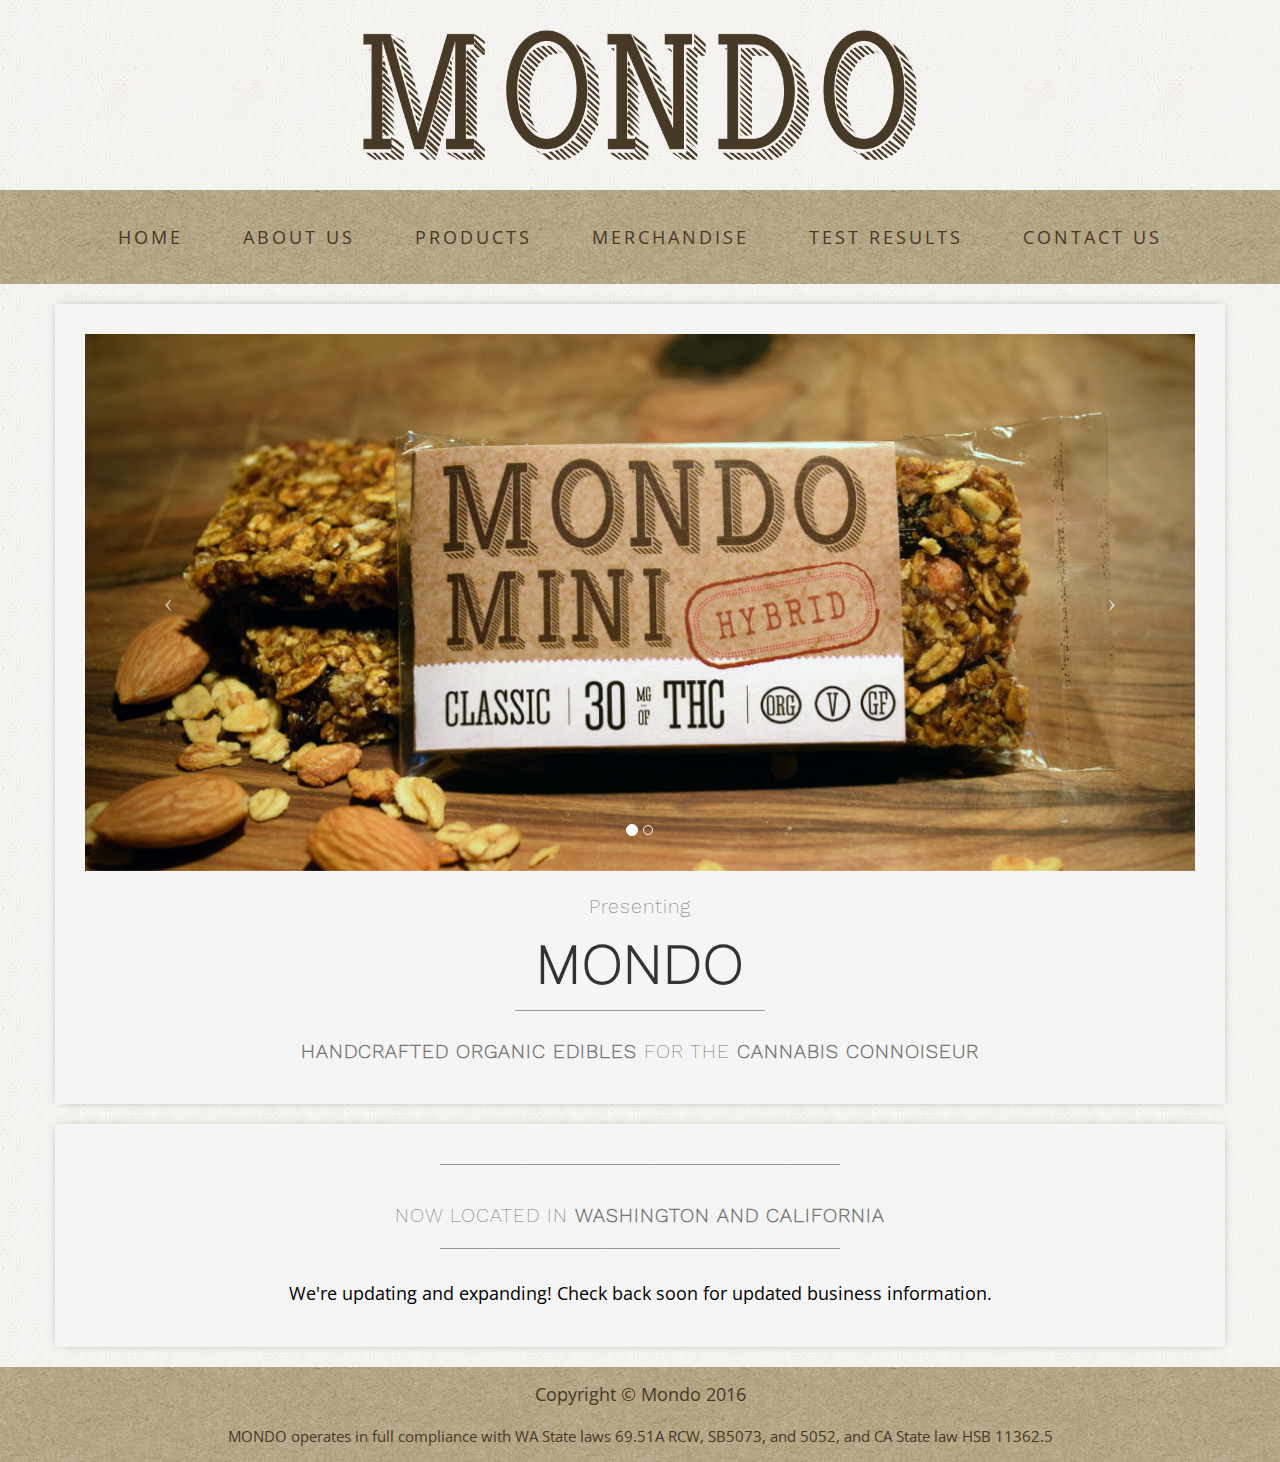
<file: index.html>
<!DOCTYPE html>
<html lang="en">

<head>

    <meta charset="utf-8">
    <meta http-equiv="X-UA-Compatible" content="IE=edge">
    <meta name="viewport" content="width=device-width, initial-scale=1">
    <meta name="description" content="">
    <meta name="author" content="">

    <title>MONDO - Home</title>

    <!-- Bootstrap Core CSS -->
    <link href="css/bootstrap.min.css" rel="stylesheet">

    <!-- Custom CSS -->
    <link href="css/business-casual.css" rel="stylesheet">

    <!-- Fonts -->
    <link href="http://fonts.googleapis.com/css?family=Open+Sans:300italic,400italic,600italic,700italic,800italic,400,300,600,700,800" rel="stylesheet" type="text/css">

    <link rel="icon" href="img/favicon.png">

    <!-- HTML5 Shim and Respond.js IE8 support of HTML5 elements and media queries -->
    <!-- WARNING: Respond.js doesn't work if you view the page via file:// -->
    <!--[if lt IE 9]>
        <script src="https://oss.maxcdn.com/libs/html5shiv/3.7.0/html5shiv.js"></script>
        <script src="https://oss.maxcdn.com/libs/respond.js/1.4.2/respond.min.js"></script>
    <![endif]-->

</head>

<body>

    <a href="/" class="brand"><img src="img/mondo-logo.png" /></a>

    <!-- Navigation -->
    <nav class="navbar navbar-default" role="navigation">
        <div class="container">
            <!-- Brand and toggle get grouped for better mobile display -->
            <div class="navbar-header">
                <button type="button" class="navbar-toggle" data-toggle="collapse" data-target="#bs-example-navbar-collapse-1">
                    <span class="sr-only">Toggle navigation</span>
                    <span class="icon-bar"></span>
                    <span class="icon-bar"></span>
                    <span class="icon-bar"></span>
                </button>
                <!-- navbar-brand is hidden on larger screens, but visible when the menu is collapsed -->
                <a class="navbar-brand" href="/"><img src="img/mondo-logo.png" /></a>
            </div>
            <!-- Collect the nav links, forms, and other content for toggling -->
            <div class="collapse navbar-collapse" id="bs-example-navbar-collapse-1">
                <ul class="nav navbar-nav">
                    <li>
                        <a href="/">Home</a>
                    </li>
                    <li>
                        <a href="about.html">About Us</a>
                    </li>
                    <li>
                        <a href="products.html">Products</a>
                    </li>
                    <li>
                        <a href="merchandise.html">Merchandise</a>
                    </li>
                    <li>
                        <a href="testing.html">Test Results</a>
                    </li>
                    <li>
                        <a href="contact.html">Contact Us</a>
                    </li>
                </ul>
            </div>
            <!-- /.navbar-collapse -->
        </div>
        <!-- /.container -->
    </nav>

    <div class="container">

        <div class="row">
            <div class="box">
                <div class="col-lg-12 text-center">
                    <div id="carousel-example-generic" class="carousel slide">
                        <!-- Indicators -->
                        <ol class="carousel-indicators hidden-xs">
                            <li data-target="#carousel-example-generic" data-slide-to="0" class="active"></li>
                            <li data-target="#carousel-example-generic" data-slide-to="1"></li>
                        </ol>

                        <!-- Wrapper for slides -->
                        <div class="carousel-inner">
                            <div class="item active">
                                <img class="img-responsive img-full" src="img/home-minibar.png" alt="">
                            </div>
                            <div class="item">
                                <img class="img-responsive img-full" src="img/home-mondobar.png" alt="">
                            </div>
                        </div>

                        <!-- Controls -->
                        <a class="left carousel-control" href="#carousel-example-generic" data-slide="prev">
                            <span class="icon-prev"></span>
                        </a>
                        <a class="right carousel-control" href="#carousel-example-generic" data-slide="next">
                            <span class="icon-next"></span>
                        </a>
                    </div>
                    <h2 class="brand-before">
                        <small>Presenting</small>
                    </h2>
                    <h1 class="brand-name">MONDO</h1>
                    <hr class="tagline-divider">
                    <h2>
                        <small><strong>Handcrafted Organic Edibles</strong> for the
                            <strong>Cannabis Connoiseur</strong>
                        </small>
                    </h2>
                </div>
            </div>
        </div>

        <div class="row">
            <div class="box">
                <div class="col-lg-12 text-center">
                    <hr/>
                    <h2><small>Now Located in <strong>Washington and California</strong></small></h2>
                    <hr/>
                    <p>We're updating and expanding! Check back soon for updated business information.</p>
                </div>
            </div>
        </div>

    </div>
    <!-- /.container -->

    <footer>
        <div class="container">
            <div class="row">
                <div class="col-lg-12 text-center">
                    <p>Copyright &copy; Mondo 2016</p>
                    <p><small>MONDO operates in full compliance with WA State laws 69.51A RCW, SB5073, and 5052, and CA State law HSB 11362.5</small></p>
                </div>
            </div>
        </div>
    </footer>

    <!-- jQuery -->
    <script src="js/jquery.js"></script>

    <!-- Bootstrap Core JavaScript -->
    <script src="js/bootstrap.min.js"></script>

    <!-- Script to Activate the Carousel -->
    <script>
    $('.carousel').carousel({
        interval: 5000 //changes the speed
    })
    </script>

    <script>
        (function(i,s,o,g,r,a,m){i['GoogleAnalyticsObject']=r;i[r]=i[r]||function(){
                    (i[r].q=i[r].q||[]).push(arguments)},i[r].l=1*new Date();a=s.createElement(o),
                m=s.getElementsByTagName(o)[0];a.async=1;a.src=g;m.parentNode.insertBefore(a,m)
        })(window,document,'script','//www.google-analytics.com/analytics.js','ga');

        ga('create', 'UA-66571127-1', 'auto');
        ga('send', 'pageview');

    </script>

</body>

</html>
</file>
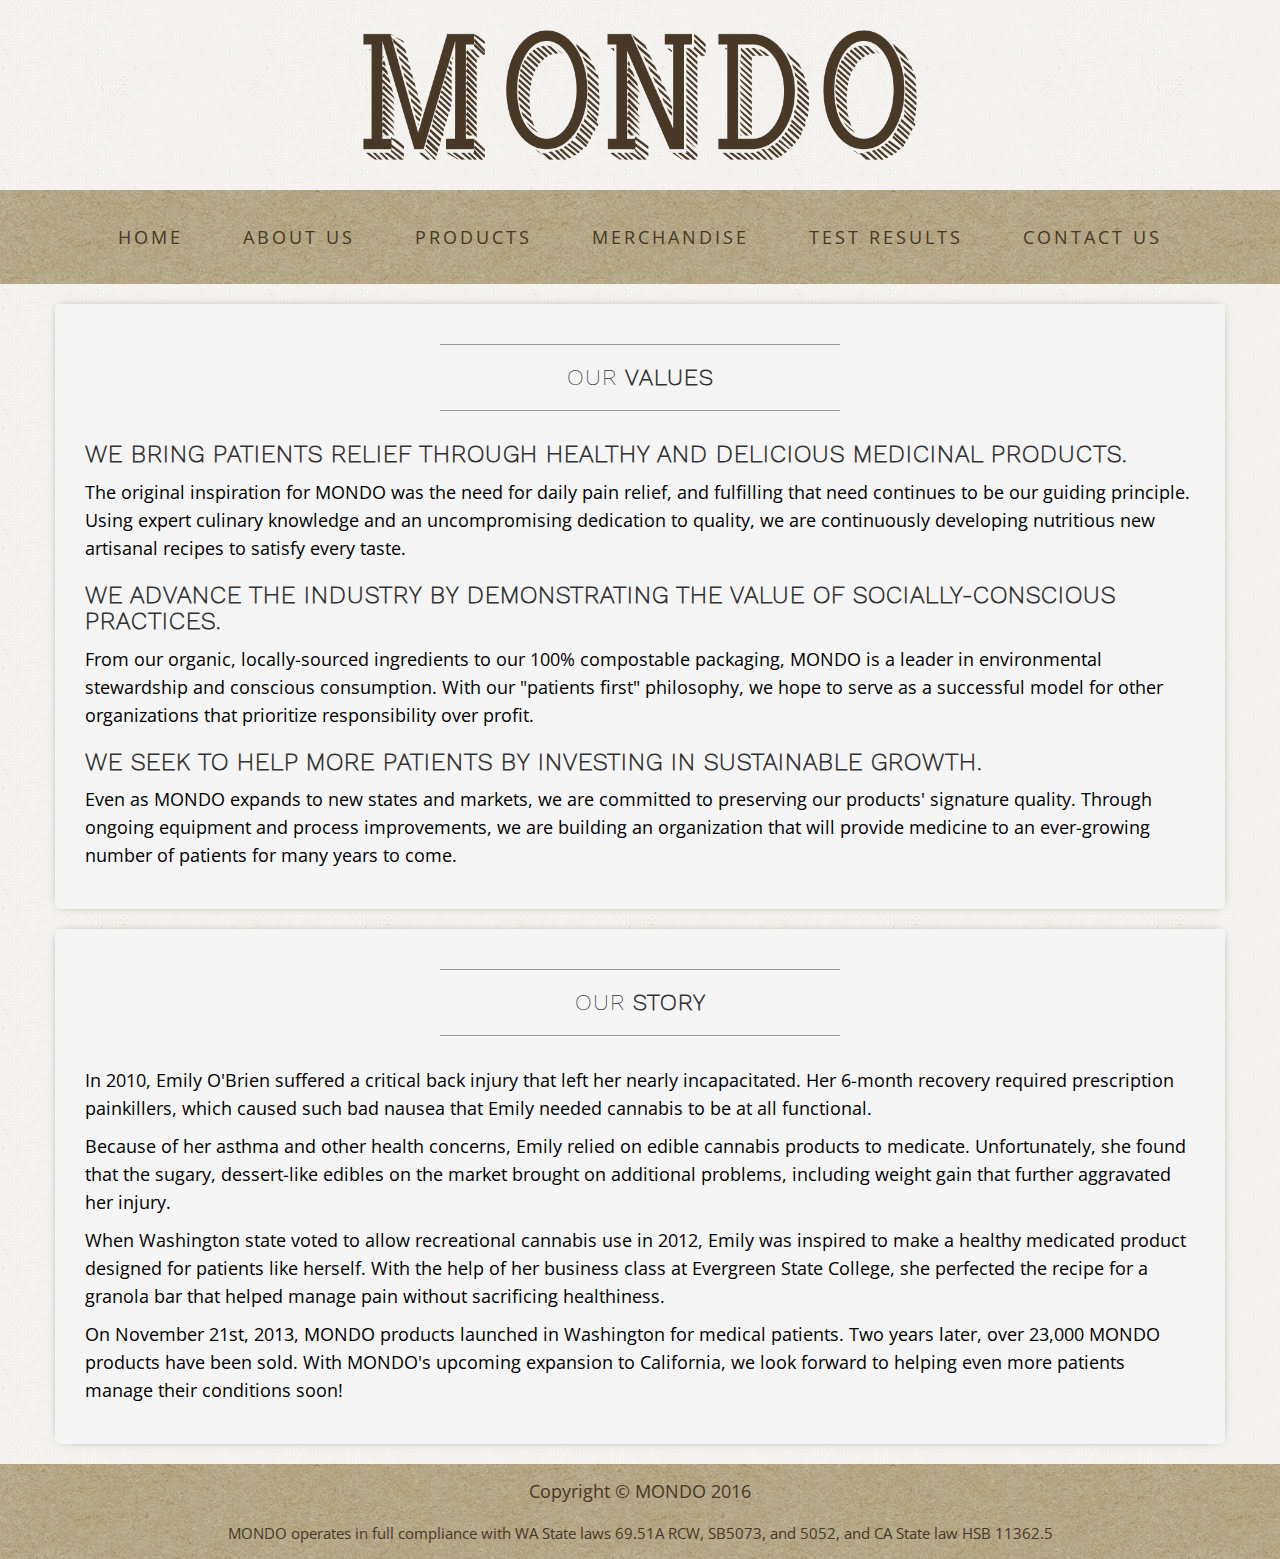
<file: about.html>
<!DOCTYPE html>
<html lang="en">

<head>

    <meta charset="utf-8">
    <meta http-equiv="X-UA-Compatible" content="IE=edge">
    <meta name="viewport" content="width=device-width, initial-scale=1">
    <meta name="description" content="">
    <meta name="author" content="">

    <title>MONDO - About Us</title>

    <!-- Bootstrap Core CSS -->
    <link href="css/bootstrap.min.css" rel="stylesheet">

    <!-- Custom CSS -->
    <link href="css/business-casual.css" rel="stylesheet">

    <!-- Fonts -->
    <link href="http://fonts.googleapis.com/css?family=Open+Sans:300italic,400italic,600italic,700italic,800italic,400,300,600,700,800" rel="stylesheet" type="text/css">

    <link rel="icon" href="img/favicon.png">

    <!-- HTML5 Shim and Respond.js IE8 support of HTML5 elements and media queries -->
    <!-- WARNING: Respond.js doesn't work if you view the page via file:// -->
    <!--[if lt IE 9]>
        <script src="https://oss.maxcdn.com/libs/html5shiv/3.7.0/html5shiv.js"></script>
        <script src="https://oss.maxcdn.com/libs/respond.js/1.4.2/respond.min.js"></script>
    <![endif]-->

</head>

<body>

    <a href="/" class="brand"><img src="img/mondo-logo.png" /></a>

    <!-- Navigation -->
    <nav class="navbar navbar-default" role="navigation">
        <div class="container">
            <!-- Brand and toggle get grouped for better mobile display -->
            <div class="navbar-header">
                <button type="button" class="navbar-toggle" data-toggle="collapse" data-target="#bs-example-navbar-collapse-1">
                    <span class="sr-only">Toggle navigation</span>
                    <span class="icon-bar"></span>
                    <span class="icon-bar"></span>
                    <span class="icon-bar"></span>
                </button>
                <!-- navbar-brand is hidden on larger screens, but visible when the menu is collapsed -->
                <a class="navbar-brand" href="/"><img src="img/mondo-logo.png" /></a>
            </div>
            <!-- Collect the nav links, forms, and other content for toggling -->
            <div class="collapse navbar-collapse" id="bs-example-navbar-collapse-1">
                <ul class="nav navbar-nav">
                    <li>
                        <a href="/">Home</a>
                    </li>
                    <li>
                        <a href="about.html">About Us</a>
                    </li>
                    <li>
                        <a href="products.html">Products</a>
                    </li>
                    <li>
                        <a href="merchandise.html">Merchandise</a>
                    </li>
                    <li>
                        <a href="testing.html">Test Results</a>
                    </li>
                    <li>
                        <a href="contact.html">Contact Us</a>
                    </li>
                </ul>
            </div>
            <!-- /.navbar-collapse -->
        </div>
        <!-- /.container -->
    </nav>

    <div class="container">

        <div class="row">
            <div class="box">
                <div class="col-lg-12">
                    <hr>
                    <h2 class="intro-text text-center">Our
                        <strong>Values</strong>
                    </h2>
                    <hr>
                    <h3>We bring patients relief through healthy and delicious medicinal products.</h3>
                    <p>The original inspiration for MONDO was the need for daily pain relief, and fulfilling that need continues to be our guiding principle. Using expert culinary knowledge and an uncompromising dedication to quality, we are continuously developing nutritious new artisanal recipes to satisfy every taste.</p>
                    <h3>We advance the industry by demonstrating the value of socially-conscious practices.</h3>
                    <p>From our organic, locally-sourced ingredients to our 100% compostable packaging, MONDO is a leader in environmental stewardship and conscious consumption. With our "patients first" philosophy, we hope to serve as a successful model for other organizations that prioritize responsibility over profit.</p>
                    <h3>We seek to help more patients by investing in sustainable growth.</h3>
                    <p>Even as MONDO expands to new states and markets, we are committed to preserving our products' signature quality. Through ongoing equipment and process improvements, we are building an organization that will provide medicine to an ever-growing number of patients for many years to come.</p>
                </div>
                <div class="clearfix"></div>
            </div>
        </div>

        <div class="row">
            <div class="box">
                <div class="col-lg-12">
                    <hr>
                    <h2 class="intro-text text-center">Our
                        <strong>Story</strong>
                    </h2>
                    <hr>
                    <p>In 2010, Emily O'Brien suffered a critical back injury that left her nearly incapacitated. Her 6-month recovery required prescription painkillers, which caused such bad nausea that Emily needed cannabis to be at all functional.</p>
                    <p>Because of her asthma and other health concerns, Emily relied on edible cannabis products to medicate. Unfortunately, she found that the sugary, dessert-like edibles on the market brought on additional problems, including weight gain that further aggravated her injury.</p>
                    <p>When Washington state voted to allow recreational cannabis use in 2012, Emily was inspired to make a healthy medicated product designed for patients like herself. With the help of her business class at Evergreen State College, she perfected the recipe for a granola bar that helped manage pain without sacrificing healthiness.</p>
                    <p>On November 21st, 2013, MONDO products launched in Washington for medical patients. Two years later, over 23,000 MONDO products have been sold. With MONDO's upcoming expansion to California, we look forward to helping even more patients manage their conditions soon!</p>
                </div>
                <div class="clearfix"></div>
            </div>
        </div>

    </div>
    <!-- /.container -->

    <footer>
        <div class="container">
            <div class="row">
                <div class="col-lg-12 text-center">
                    <p>Copyright &copy; MONDO 2016</p>
                    <p><small>MONDO operates in full compliance with WA State laws 69.51A RCW, SB5073, and 5052, and CA State law HSB 11362.5</small></p>
                </div>
            </div>
        </div>
    </footer>

    <!-- jQuery -->
    <script src="js/jquery.js"></script>

    <!-- Bootstrap Core JavaScript -->
    <script src="js/bootstrap.min.js"></script>

    <script>
        (function(i,s,o,g,r,a,m){i['GoogleAnalyticsObject']=r;i[r]=i[r]||function(){
                    (i[r].q=i[r].q||[]).push(arguments)},i[r].l=1*new Date();a=s.createElement(o),
                m=s.getElementsByTagName(o)[0];a.async=1;a.src=g;m.parentNode.insertBefore(a,m)
        })(window,document,'script','//www.google-analytics.com/analytics.js','ga');

        ga('create', 'UA-66571127-1', 'auto');
        ga('send', 'pageview');

    </script>

</body>

</html>
</file>
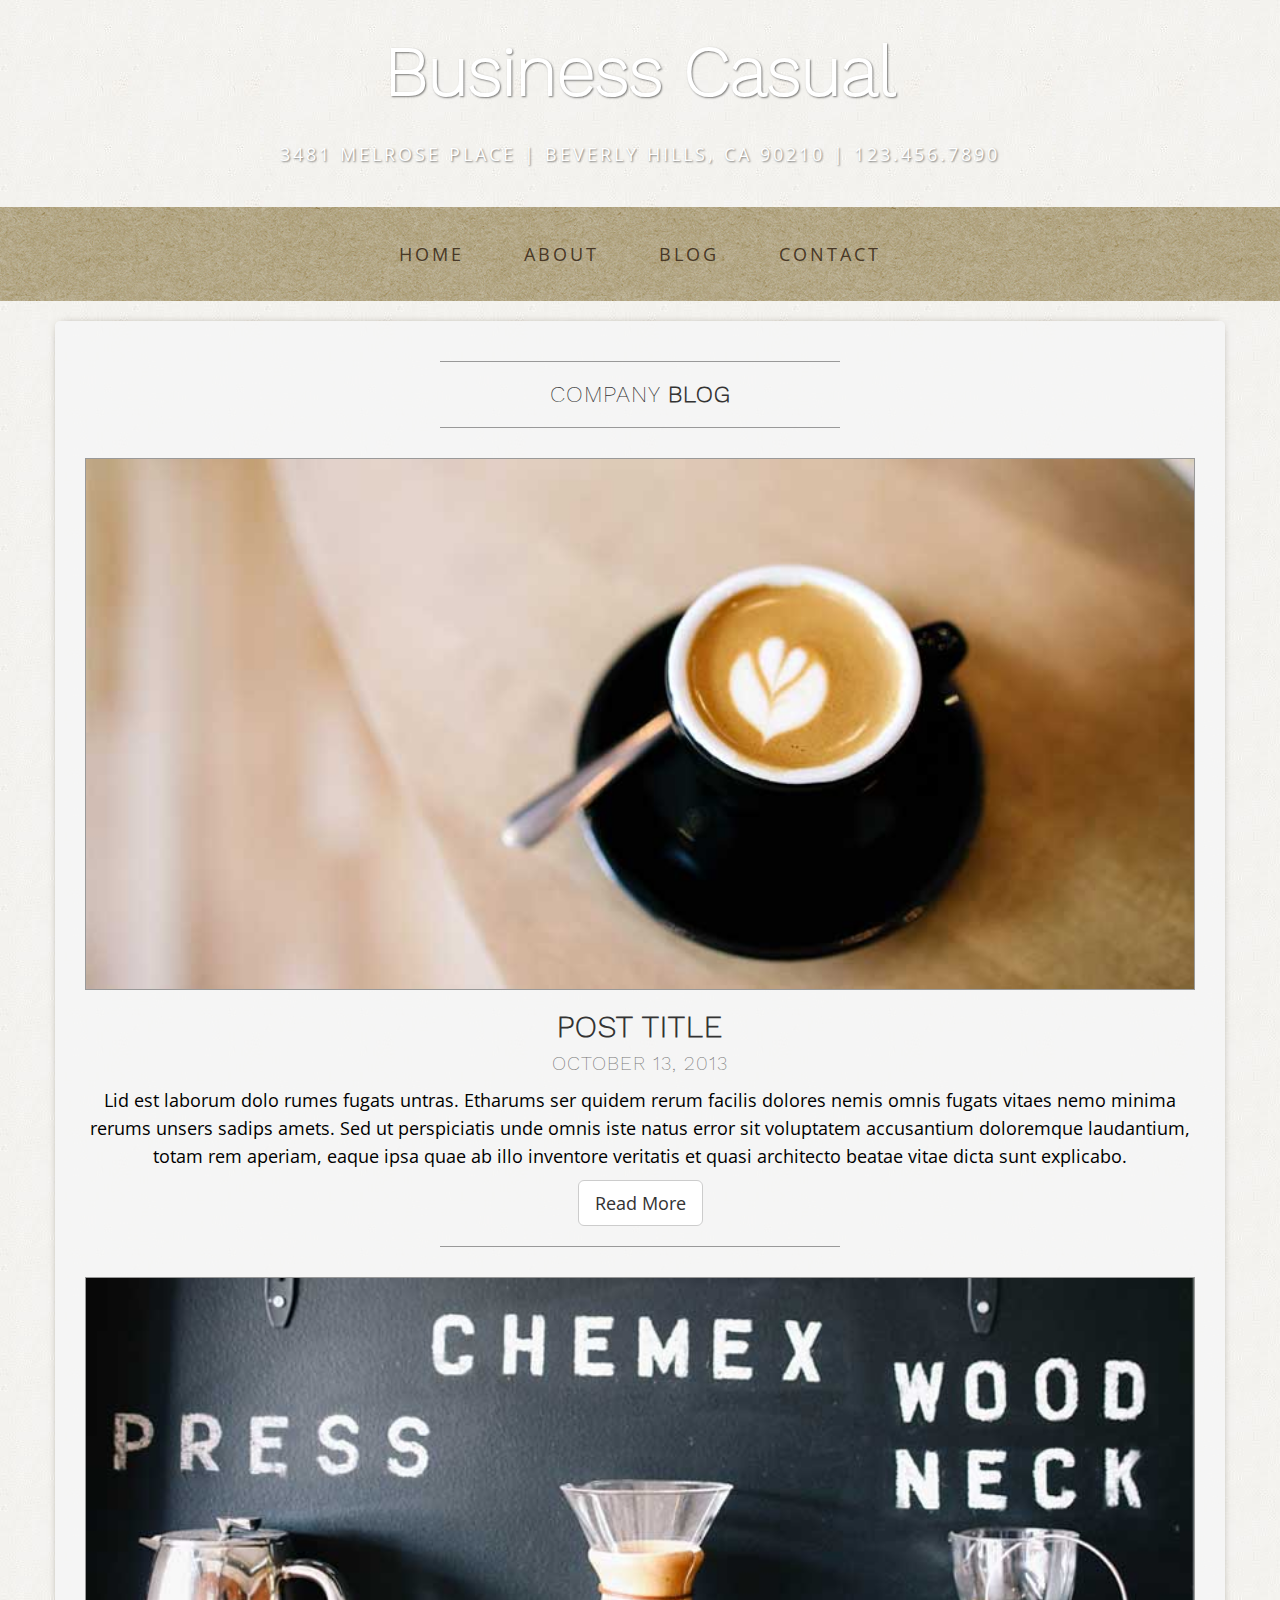
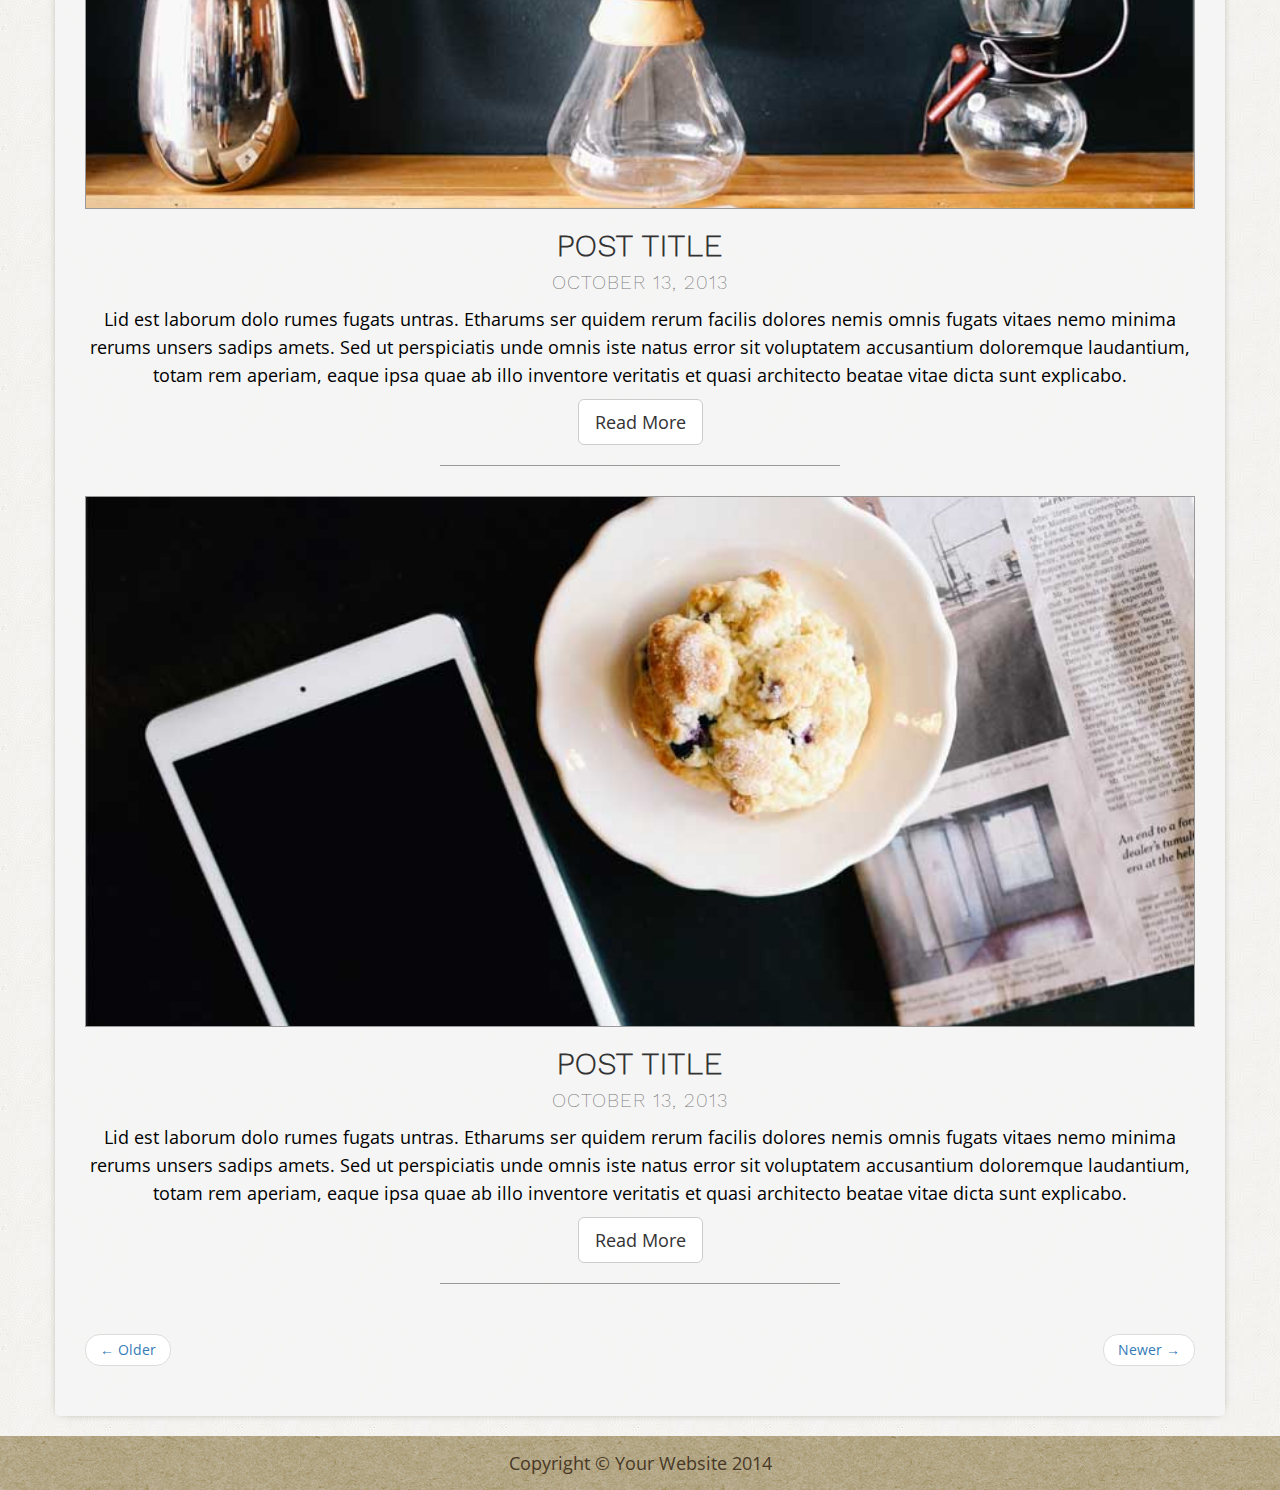
<file: blog.html>
<!DOCTYPE html>
<html lang="en">

<head>

    <meta charset="utf-8">
    <meta http-equiv="X-UA-Compatible" content="IE=edge">
    <meta name="viewport" content="width=device-width, initial-scale=1">
    <meta name="description" content="">
    <meta name="author" content="">

    <title>Blog - Business Casual - Start Bootstrap Theme</title>

    <!-- Bootstrap Core CSS -->
    <link href="css/bootstrap.min.css" rel="stylesheet">

    <!-- Custom CSS -->
    <link href="css/business-casual.css" rel="stylesheet">

    <!-- Fonts -->
    <link href="http://fonts.googleapis.com/css?family=Open+Sans:300italic,400italic,600italic,700italic,800italic,400,300,600,700,800" rel="stylesheet" type="text/css">
    <link href="http://fonts.googleapis.com/css?family=Josefin+Slab:100,300,400,600,700,100italic,300italic,400italic,600italic,700italic" rel="stylesheet" type="text/css">

    <!-- HTML5 Shim and Respond.js IE8 support of HTML5 elements and media queries -->
    <!-- WARNING: Respond.js doesn't work if you view the page via file:// -->
    <!--[if lt IE 9]>
        <script src="https://oss.maxcdn.com/libs/html5shiv/3.7.0/html5shiv.js"></script>
        <script src="https://oss.maxcdn.com/libs/respond.js/1.4.2/respond.min.js"></script>
    <![endif]-->

</head>

<body>

    <div class="brand">Business Casual</div>
    <div class="address-bar">3481 Melrose Place | Beverly Hills, CA 90210 | 123.456.7890</div>

    <!-- Navigation -->
    <nav class="navbar navbar-default" role="navigation">
        <div class="container">
            <!-- Brand and toggle get grouped for better mobile display -->
            <div class="navbar-header">
                <button type="button" class="navbar-toggle" data-toggle="collapse" data-target="#bs-example-navbar-collapse-1">
                    <span class="sr-only">Toggle navigation</span>
                    <span class="icon-bar"></span>
                    <span class="icon-bar"></span>
                    <span class="icon-bar"></span>
                </button>
                <!-- navbar-brand is hidden on larger screens, but visible when the menu is collapsed -->
                <a class="navbar-brand" href="index.html">Business Casual</a>
            </div>
            <!-- Collect the nav links, forms, and other content for toggling -->
            <div class="collapse navbar-collapse" id="bs-example-navbar-collapse-1">
                <ul class="nav navbar-nav">
                    <li>
                        <a href="index.html">Home</a>
                    </li>
                    <li>
                        <a href="about.html">About</a>
                    </li>
                    <li>
                        <a href="blog.html">Blog</a>
                    </li>
                    <li>
                        <a href="contact.html">Contact</a>
                    </li>
                </ul>
            </div>
            <!-- /.navbar-collapse -->
        </div>
        <!-- /.container -->
    </nav>

    <div class="container">

        <div class="row">
            <div class="box">
                <div class="col-lg-12">
                    <hr>
                    <h2 class="intro-text text-center">Company
                        <strong>blog</strong>
                    </h2>
                    <hr>
                </div>
                <div class="col-lg-12 text-center">
                    <img class="img-responsive img-border img-full" src="img/slide-1.jpg" alt="">
                    <h2>Post Title
                        <br>
                        <small>October 13, 2013</small>
                    </h2>
                    <p>Lid est laborum dolo rumes fugats untras. Etharums ser quidem rerum facilis dolores nemis omnis fugats vitaes nemo minima rerums unsers sadips amets. Sed ut perspiciatis unde omnis iste natus error sit voluptatem accusantium doloremque laudantium, totam rem aperiam, eaque ipsa quae ab illo inventore veritatis et quasi architecto beatae vitae dicta sunt explicabo.</p>
                    <a href="#" class="btn btn-default btn-lg">Read More</a>
                    <hr>
                </div>
                <div class="col-lg-12 text-center">
                    <img class="img-responsive img-border img-full" src="img/slide-2.jpg" alt="">
                    <h2>Post Title
                        <br>
                        <small>October 13, 2013</small>
                    </h2>
                    <p>Lid est laborum dolo rumes fugats untras. Etharums ser quidem rerum facilis dolores nemis omnis fugats vitaes nemo minima rerums unsers sadips amets. Sed ut perspiciatis unde omnis iste natus error sit voluptatem accusantium doloremque laudantium, totam rem aperiam, eaque ipsa quae ab illo inventore veritatis et quasi architecto beatae vitae dicta sunt explicabo.</p>
                    <a href="#" class="btn btn-default btn-lg">Read More</a>
                    <hr>
                </div>
                <div class="col-lg-12 text-center">
                    <img class="img-responsive img-border img-full" src="img/slide-3.jpg" alt="">
                    <h2>Post Title
                        <br>
                        <small>October 13, 2013</small>
                    </h2>
                    <p>Lid est laborum dolo rumes fugats untras. Etharums ser quidem rerum facilis dolores nemis omnis fugats vitaes nemo minima rerums unsers sadips amets. Sed ut perspiciatis unde omnis iste natus error sit voluptatem accusantium doloremque laudantium, totam rem aperiam, eaque ipsa quae ab illo inventore veritatis et quasi architecto beatae vitae dicta sunt explicabo.</p>
                    <a href="#" class="btn btn-default btn-lg">Read More</a>
                    <hr>
                </div>
                <div class="col-lg-12 text-center">
                    <ul class="pager">
                        <li class="previous"><a href="#">&larr; Older</a>
                        </li>
                        <li class="next"><a href="#">Newer &rarr;</a>
                        </li>
                    </ul>
                </div>
            </div>
        </div>

    </div>
    <!-- /.container -->

    <footer>
        <div class="container">
            <div class="row">
                <div class="col-lg-12 text-center">
                    <p>Copyright &copy; Your Website 2014</p>
                </div>
            </div>
        </div>
    </footer>

    <!-- jQuery -->
    <script src="js/jquery.js"></script>

    <!-- Bootstrap Core JavaScript -->
    <script src="js/bootstrap.min.js"></script>

</body>

</html>
</file>
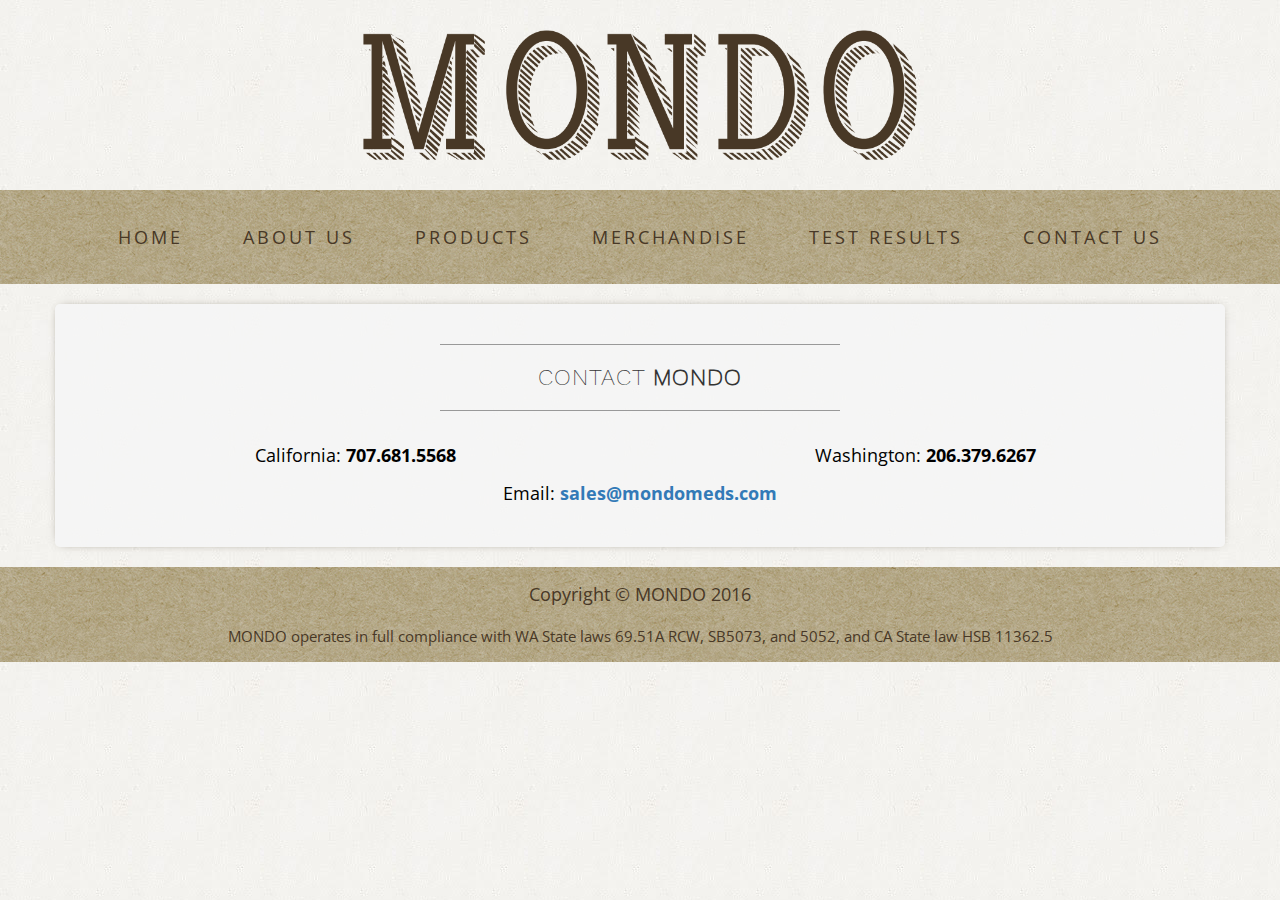
<file: contact.html>
<!DOCTYPE html>
<html lang="en">

<head>

    <meta charset="utf-8">
    <meta http-equiv="X-UA-Compatible" content="IE=edge">
    <meta name="viewport" content="width=device-width, initial-scale=1">
    <meta name="description" content="">
    <meta name="author" content="">

    <title>MONDO - Contact Us</title>

    <!-- Bootstrap Core CSS -->
    <link href="css/bootstrap.min.css" rel="stylesheet">

    <!-- Custom CSS -->
    <link href="css/business-casual.css" rel="stylesheet">

    <!-- Fonts -->
    <link href="http://fonts.googleapis.com/css?family=Open+Sans:300italic,400italic,600italic,700italic,800italic,400,300,600,700,800" rel="stylesheet" type="text/css">

    <link rel="icon" href="img/favicon.png">

    <!-- HTML5 Shim and Respond.js IE8 support of HTML5 elements and media queries -->
    <!-- WARNING: Respond.js doesn't work if you view the page via file:// -->
    <!--[if lt IE 9]>
        <script src="https://oss.maxcdn.com/libs/html5shiv/3.7.0/html5shiv.js"></script>
        <script src="https://oss.maxcdn.com/libs/respond.js/1.4.2/respond.min.js"></script>
    <![endif]-->

</head>

<body>

    <a href="/" class="brand"><img src="img/mondo-logo.png" /></a>

    <!-- Navigation -->
    <nav class="navbar navbar-default" role="navigation">
        <div class="container">
            <!-- Brand and toggle get grouped for better mobile display -->
            <div class="navbar-header">
                <button type="button" class="navbar-toggle" data-toggle="collapse" data-target="#bs-example-navbar-collapse-1">
                    <span class="sr-only">Toggle navigation</span>
                    <span class="icon-bar"></span>
                    <span class="icon-bar"></span>
                    <span class="icon-bar"></span>
                </button>
                <!-- navbar-brand is hidden on larger screens, but visible when the menu is collapsed -->
                <a class="navbar-brand" href="/"><img src="img/mondo-logo.png" /></a>
            </div>
            <!-- Collect the nav links, forms, and other content for toggling -->
            <div class="collapse navbar-collapse" id="bs-example-navbar-collapse-1">
                <ul class="nav navbar-nav">
                    <li>
                        <a href="/">Home</a>
                    </li>
                    <li>
                        <a href="about.html">About Us</a>
                    </li>
                    <li>
                        <a href="products.html">Products</a>
                    </li>
                    <li>
                        <a href="merchandise.html">Merchandise</a>
                    </li>
                    <li>
                        <a href="testing.html">Test Results</a>
                    </li>
                    <li>
                        <a href="contact.html">Contact Us</a>
                    </li>
                </ul>
            </div>
            <!-- /.navbar-collapse -->
        </div>
        <!-- /.container -->
    </nav>

    <div class="container">

        <div class="row">
            <div class="box">
                <div class="col-lg-12">
                    <hr>
                    <h2 class="intro-text text-center">Contact
                        <strong>MONDO</strong>
                    </h2>
                    <hr>
                </div>
                <div class="col-md-6 text-center">
                    <p>California:
                        <strong>707.681.5568</strong>
                    </p>
                </div>
                <div class="col-md-6 text-center">
                    <p>Washington:
                        <strong>206.379.6267</strong>
                    </p>
                </div>
                <div class="col-md-12 text-center">
                    <p>Email:
                        <strong><a href="mailto:sales@mondomeds.com">sales@mondomeds.com</a></strong>
                    </p>
                </div>
                <div class="clearfix"></div>
            </div>
        </div>

<!--
        <div class="row">
            <div class="box">
                <div class="col-lg-12">
                    <hr>
                    <h2 class="intro-text text-center">Contact
                        <strong>form</strong>
                    </h2>
                    <hr>
                    <form role="form">
                        <div class="row">
                            <div class="form-group col-lg-4">
                                <label>Name</label>
                                <input type="text" class="form-control">
                            </div>
                            <div class="form-group col-lg-4">
                                <label>Email Address</label>
                                <input type="email" class="form-control">
                            </div>
                            <div class="form-group col-lg-4">
                                <label>Phone Number</label>
                                <input type="tel" class="form-control">
                            </div>
                            <div class="clearfix"></div>
                            <div class="form-group col-lg-12">
                                <label>Message</label>
                                <textarea class="form-control" rows="6"></textarea>
                            </div>
                            <div class="form-group col-lg-12">
                                <input type="hidden" name="save" value="contact">
                                <button type="submit" class="btn btn-default">Submit</button>
                            </div>
                        </div>
                    </form>
                </div>
            </div>
        </div>
-->
    </div>
    <!-- /.container -->

    <footer>
        <div class="container">
            <div class="row">
                <div class="col-lg-12 text-center">
                    <p>Copyright &copy; MONDO 2016</p>
                    <p><small>MONDO operates in full compliance with WA State laws 69.51A RCW, SB5073, and 5052, and CA State law HSB 11362.5</small></p>
                </div>
            </div>
        </div>
    </footer>

    <!-- jQuery -->
    <script src="js/jquery.js"></script>

    <!-- Bootstrap Core JavaScript -->
    <script src="js/bootstrap.min.js"></script>

    <script>
        (function(i,s,o,g,r,a,m){i['GoogleAnalyticsObject']=r;i[r]=i[r]||function(){
                    (i[r].q=i[r].q||[]).push(arguments)},i[r].l=1*new Date();a=s.createElement(o),
                m=s.getElementsByTagName(o)[0];a.async=1;a.src=g;m.parentNode.insertBefore(a,m)
        })(window,document,'script','//www.google-analytics.com/analytics.js','ga');

        ga('create', 'UA-66571127-1', 'auto');
        ga('send', 'pageview');

    </script>

</body>

</html>
</file>
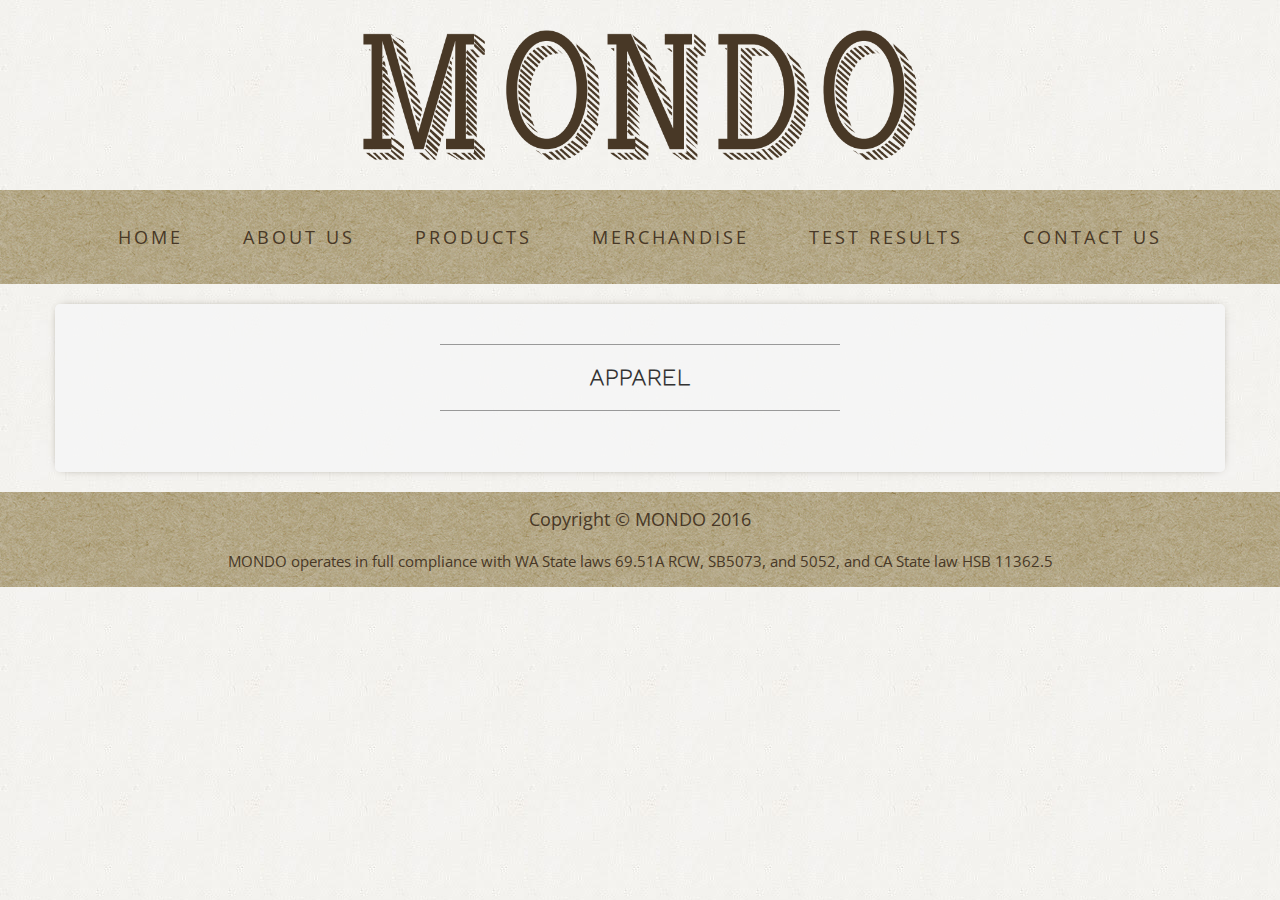
<file: merchandise.html>
<!DOCTYPE html>
<html lang="en">

<head>

    <meta charset="utf-8">
    <meta http-equiv="X-UA-Compatible" content="IE=edge">
    <meta name="viewport" content="width=device-width, initial-scale=1">
    <meta name="description" content="">
    <meta name="author" content="">

    <title>MONDO - Merchandise</title>

    <!-- Bootstrap Core CSS -->
    <link href="css/bootstrap.min.css" rel="stylesheet">

    <!-- Custom CSS -->
    <link href="css/business-casual.css" rel="stylesheet">

    <!-- Fonts -->
    <link href="http://fonts.googleapis.com/css?family=Open+Sans:300italic,400italic,600italic,700italic,800italic,400,300,600,700,800" rel="stylesheet" type="text/css">

    <link rel="icon" href="img/favicon.png">

    <!-- HTML5 Shim and Respond.js IE8 support of HTML5 elements and media queries -->
    <!-- WARNING: Respond.js doesn't work if you view the page via file:// -->
    <!--[if lt IE 9]>
    <script src="https://oss.maxcdn.com/libs/html5shiv/3.7.0/html5shiv.js"></script>
    <script src="https://oss.maxcdn.com/libs/respond.js/1.4.2/respond.min.js"></script>
    <![endif]-->

</head>

<body>

<a href="/" class="brand"><img src="img/mondo-logo.png" /></a>

<!-- Navigation -->
<nav class="navbar navbar-default" role="navigation">
    <div class="container">
        <!-- Brand and toggle get grouped for better mobile display -->
        <div class="navbar-header">
            <button type="button" class="navbar-toggle" data-toggle="collapse" data-target="#bs-example-navbar-collapse-1">
                <span class="sr-only">Toggle navigation</span>
                <span class="icon-bar"></span>
                <span class="icon-bar"></span>
                <span class="icon-bar"></span>
            </button>
            <!-- navbar-brand is hidden on larger screens, but visible when the menu is collapsed -->
            <a class="navbar-brand" href="/"><img src="img/mondo-logo.png" /></a>
        </div>
        <!-- Collect the nav links, forms, and other content for toggling -->
        <div class="collapse navbar-collapse" id="bs-example-navbar-collapse-1">
            <ul class="nav navbar-nav">
                <li>
                    <a href="/">Home</a>
                </li>
                <li>
                    <a href="about.html">About Us</a>
                </li>
                <li>
                    <a href="products.html">Products</a>
                </li>
                <li>
                    <a href="merchandise.html">Merchandise</a>
                </li>
                <li>
                    <a href="testing.html">Test Results</a>
                </li>
                <li>
                    <a href="contact.html">Contact Us</a>
                </li>
            </ul>
        </div>
        <!-- /.navbar-collapse -->
    </div>
    <!-- /.container -->
</nav>

<div class="container">

    <div class="row">
        <div class="box">
            <div class="col-lg-12">
                <hr>
                <h2 class="intro-text text-center">
                    <strong>Apparel</strong>
                </h2>
                <hr>
                <div class="col-lg-6 text-center">
                    <div data-embed_type="product" data-shop="mondo-apparel.myshopify.com" data-product_name="MONDO Crew Neck Sweatshirt" data-product_handle="collegiate-sweatshirt" data-has_image="true" data-display_size="compact" data-redirect_to="cart" data-buy_button_text="Add to cart" data-buy_button_out_of_stock_text="Out of Stock" data-buy_button_product_unavailable_text="Unavailable" data-button_background_color="0d0d0d" data-button_text_color="fdfdfd" data-background_color="fdfdfd" data-product_modal="false" data-product_title_color="000000" data-next_page_button_text="Next page"></div>
                    <noscript><a href="https://mondo-apparel.myshopify.com/cart/13601810055:1" target="_blank">Buy MONDO Crew Neck Sweatshirt</a></noscript>
                </div>
                <div class="col-lg-6 text-center">
                    <div data-embed_type="product" data-shop="mondo-apparel.myshopify.com" data-product_name="MONDO Water Bottle" data-product_handle="mondo-water-bottle" data-has_image="true" data-display_size="compact" data-redirect_to="cart" data-buy_button_text="Add to cart" data-buy_button_out_of_stock_text="Out of Stock" data-buy_button_product_unavailable_text="Unavailable" data-button_background_color="0d0d0d" data-button_text_color="fdfdfd" data-background_color="fdfdfd" data-product_modal="false" data-product_title_color="000000" data-next_page_button_text="Next page" data-variant_id="14899481607"></div>
                    <noscript><a href="https://mondo-apparel.myshopify.com/cart/14899481543:1" target="_blank">Buy MONDO Water Bottle</a></noscript>
                </div>
            </div>
            <div class="clearfix"></div>
        </div>
    </div>

</div>
<!-- /.container -->

<footer>
    <div class="container">
        <div class="row">
            <div class="col-lg-12 text-center">
                <p>Copyright &copy; MONDO 2016</p>
                <p><small>MONDO operates in full compliance with WA State laws 69.51A RCW, SB5073, and 5052, and CA State law HSB 11362.5</small></p>
            </div>
        </div>
    </div>
</footer>

<!-- jQuery -->
<script src="js/jquery.js"></script>

<!-- Bootstrap Core JavaScript -->
<script src="js/bootstrap.min.js"></script>

<script>
    (function(i,s,o,g,r,a,m){i['GoogleAnalyticsObject']=r;i[r]=i[r]||function(){
                (i[r].q=i[r].q||[]).push(arguments)},i[r].l=1*new Date();a=s.createElement(o),
            m=s.getElementsByTagName(o)[0];a.async=1;a.src=g;m.parentNode.insertBefore(a,m)
    })(window,document,'script','//www.google-analytics.com/analytics.js','ga');

    ga('create', 'UA-66571127-1', 'auto');
    ga('send', 'pageview');

</script>

<script type="text/javascript">
    document.getElementById('ShopifyEmbedScript') || document.write('<script type="text/javascript" src="https://widgets.shopifyapps.com/assets/widgets/embed/client.js" id="ShopifyEmbedScript"><\/script>');
</script>

</body>

</html>
</file>
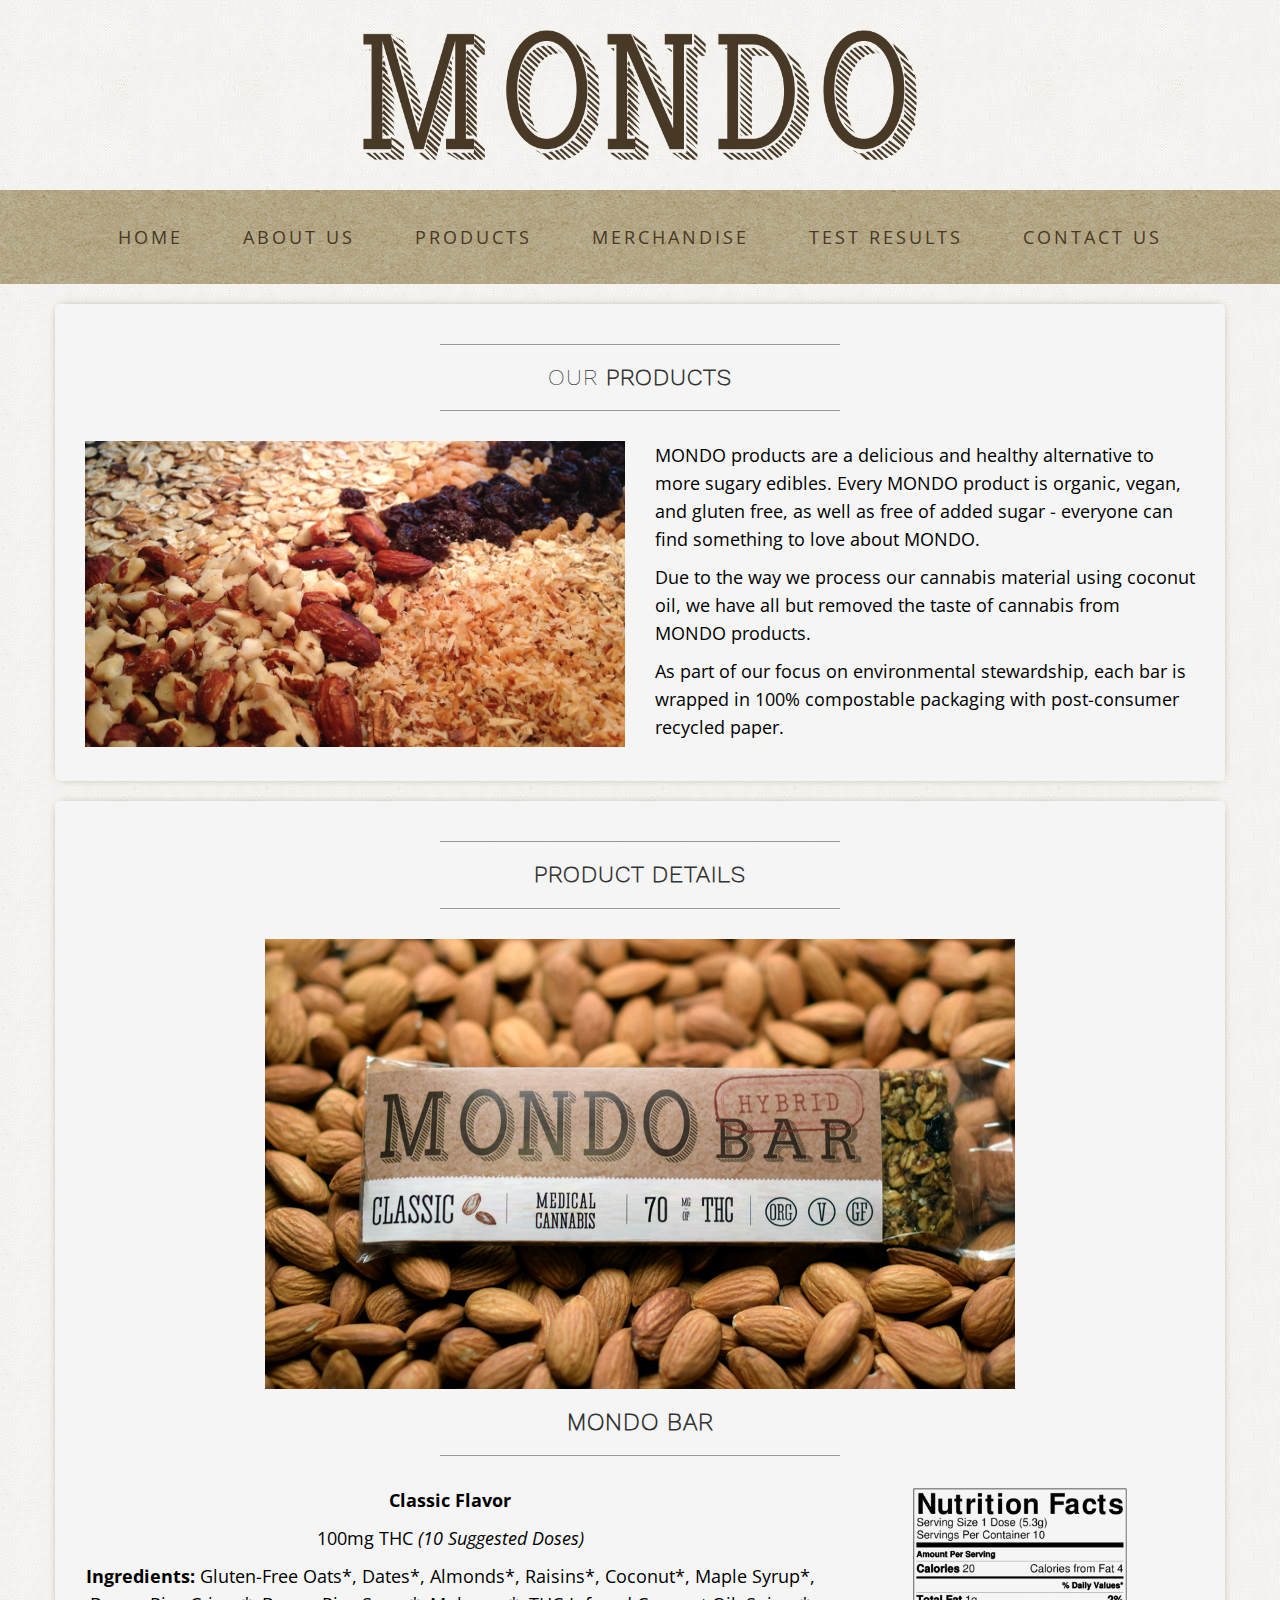
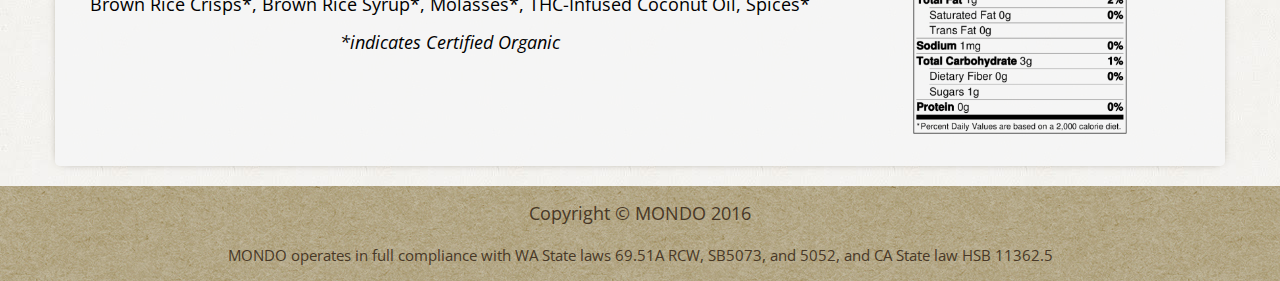
<file: products.html>
<!DOCTYPE html>
<html lang="en">

<head>

    <meta charset="utf-8">
    <meta http-equiv="X-UA-Compatible" content="IE=edge">
    <meta name="viewport" content="width=device-width, initial-scale=1">
    <meta name="description" content="">
    <meta name="author" content="">

    <title>MONDO - Products</title>

    <!-- Bootstrap Core CSS -->
    <link href="css/bootstrap.min.css" rel="stylesheet">

    <!-- Custom CSS -->
    <link href="css/business-casual.css" rel="stylesheet">

    <!-- Fonts -->
    <link href="http://fonts.googleapis.com/css?family=Open+Sans:300italic,400italic,600italic,700italic,800italic,400,300,600,700,800" rel="stylesheet" type="text/css">
    <link href="http://fonts.googleapis.com/css?family=Josefin+Slab:100,300,400,600,700,100italic,300italic,400italic,600italic,700italic" rel="stylesheet" type="text/css">

    <link rel="icon" href="img/favicon.png">

    <!-- HTML5 Shim and Respond.js IE8 support of HTML5 elements and media queries -->
    <!-- WARNING: Respond.js doesn't work if you view the page via file:// -->
    <!--[if lt IE 9]>
        <script src="https://oss.maxcdn.com/libs/html5shiv/3.7.0/html5shiv.js"></script>
        <script src="https://oss.maxcdn.com/libs/respond.js/1.4.2/respond.min.js"></script>
    <![endif]-->

</head>

<body>

    <a href="/" class="brand"><img src="img/mondo-logo.png" /></a>

    <!-- Navigation -->
    <nav class="navbar navbar-default" role="navigation">
        <div class="container">
            <!-- Brand and toggle get grouped for better mobile display -->
            <div class="navbar-header">
                <button type="button" class="navbar-toggle" data-toggle="collapse" data-target="#bs-example-navbar-collapse-1">
                    <span class="sr-only">Toggle navigation</span>
                    <span class="icon-bar"></span>
                    <span class="icon-bar"></span>
                    <span class="icon-bar"></span>
                </button>
                <!-- navbar-brand is hidden on larger screens, but visible when the menu is collapsed -->
                <a class="navbar-brand" href="/"><img src="img/mondo-logo.png" /></a>
            </div>
            <!-- Collect the nav links, forms, and other content for toggling -->
            <div class="collapse navbar-collapse" id="bs-example-navbar-collapse-1">
                <ul class="nav navbar-nav">
                    <li>
                        <a href="/">Home</a>
                    </li>
                    <li>
                        <a href="about.html">About Us</a>
                    </li>
                    <li>
                        <a href="products.html">Products</a>
                    </li>
                    <li>
                        <a href="merchandise.html">Merchandise</a>
                    </li>
                    <li>
                        <a href="testing.html">Test Results</a>
                    </li>
                    <li>
                        <a href="contact.html">Contact Us</a>
                    </li>
                </ul>
            </div>
            <!-- /.navbar-collapse -->
        </div>
        <!-- /.container -->
    </nav>

    <div class="container">

        <div class="row">
            <div class="box">
                <div class="col-lg-12">
                    <hr>
                    <h2 class="intro-text text-center">Our
                        <strong>Products</strong>
                    </h2>
                    <hr>
                </div>
                <div class="col-md-6">
                    <img class="img-responsive img-border-left" src="img/product-header.png" alt="">
                </div>
                <div class="col-md-6">
                    <p>MONDO products are a delicious and healthy alternative to more sugary edibles. Every MONDO product is organic, vegan, and gluten free, as well as free of added sugar - everyone can find something to love about MONDO.</p>
                    <p>Due to the way we process our cannabis material using coconut oil, we have all but removed the taste of cannabis from MONDO products.</p>
                    <p>As part of our focus on environmental stewardship, each bar is wrapped in 100% compostable packaging with post-consumer recycled paper.</p>
                </div>
                <div class="clearfix"></div>
            </div>
        </div>

        <div class="row">
            <div class="box">
                <div class="col-lg-12">
                    <hr>
                    <h2 class="intro-text text-center"><strong>Product Details</strong></h2>
                    <hr>
                </div>
                <div class="col-sm-12 text-center">
                    <img class="img-responsive center-block" src="img/product-mondobar.png" alt="">
                </div>
				<div class="col-sm-12 text-center">
                    <h3>MONDO Bar</h3>
                    <hr/>
				</div>
				<div class="col-sm-8 text-center">
                    <p><strong>Classic Flavor</strong></p>
                    <p>100mg THC <i>(10 Suggested Doses)</i></p>
					<p><strong>Ingredients:</strong> Gluten-Free Oats*, Dates*, Almonds*, Raisins*, Coconut*, Maple Syrup*, Brown Rice Crisps*, Brown Rice Syrup*, Molasses*, THC-Infused Coconut Oil, Spices*</p>
					<p><i>*indicates Certified Organic</i></p>
				</div>
                <div class="col-sm-4 text-center">
                    <img class="img-responsive center-block"  style="height:250px;" src="img/MondoClassicNutritionLabel.png" alt="MONDO Classic Nutritional Facts">
                </div>
                <div class="clearfix"></div>
            </div>
        </div>

    </div>
    <!-- /.container -->

    <footer>
        <div class="container">
            <div class="row">
                <div class="col-lg-12 text-center">
                    <p>Copyright &copy; MONDO 2016</p>
                    <p><small>MONDO operates in full compliance with WA State laws 69.51A RCW, SB5073, and 5052, and CA State law HSB 11362.5</small></p>
                </div>
            </div>
        </div>
    </footer>

    <!-- jQuery -->
    <script src="js/jquery.js"></script>

    <!-- Bootstrap Core JavaScript -->
    <script src="js/bootstrap.min.js"></script>

    <script>
        (function(i,s,o,g,r,a,m){i['GoogleAnalyticsObject']=r;i[r]=i[r]||function(){
                    (i[r].q=i[r].q||[]).push(arguments)},i[r].l=1*new Date();a=s.createElement(o),
                m=s.getElementsByTagName(o)[0];a.async=1;a.src=g;m.parentNode.insertBefore(a,m)
        })(window,document,'script','//www.google-analytics.com/analytics.js','ga');

        ga('create', 'UA-66571127-1', 'auto');
        ga('send', 'pageview');

    </script>

</body>

</html>
</file>
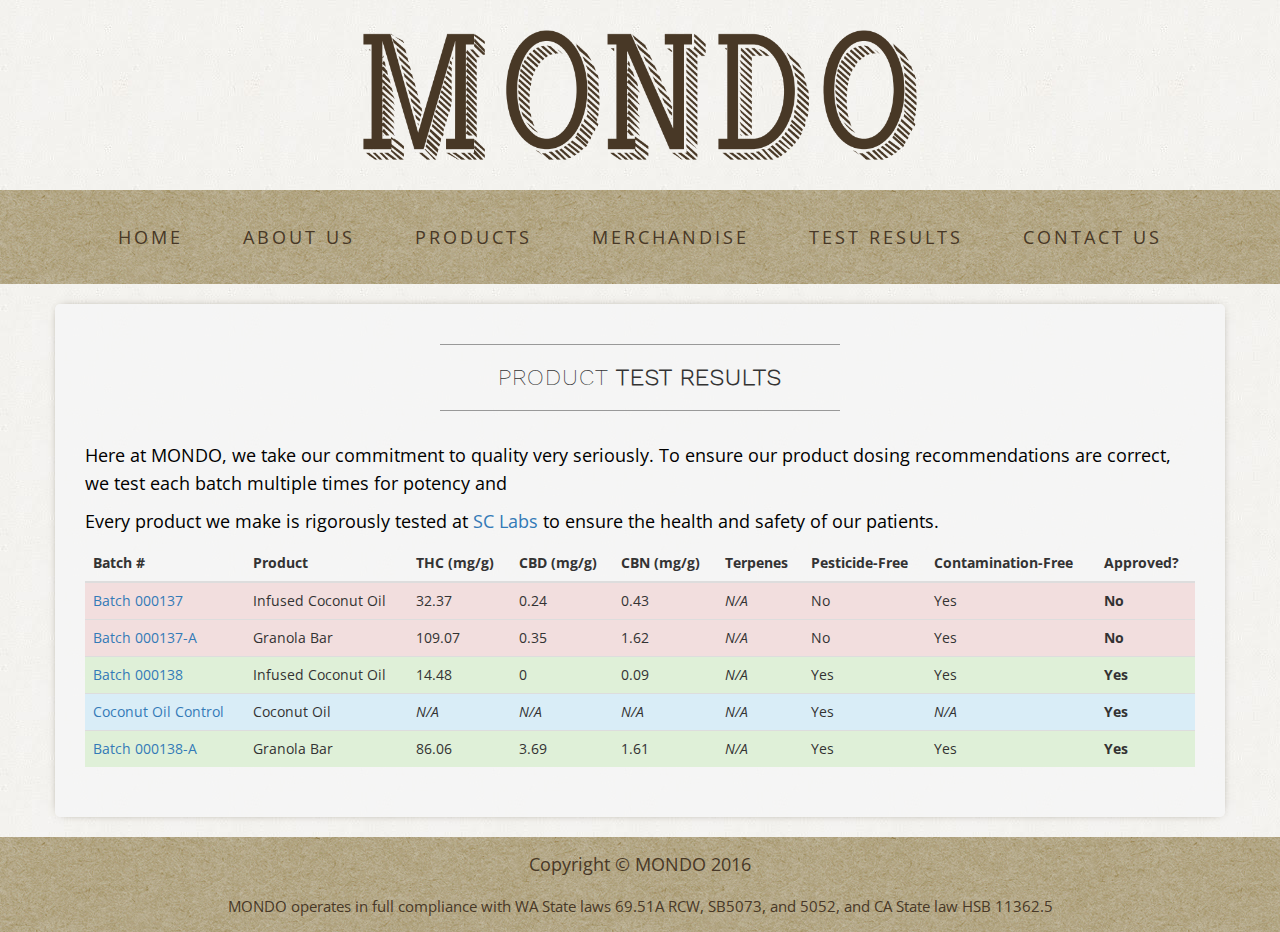
<file: testing.html>
<!DOCTYPE html>
<html lang="en">

<head>

    <meta charset="utf-8">
    <meta http-equiv="X-UA-Compatible" content="IE=edge">
    <meta name="viewport" content="width=device-width, initial-scale=1">
    <meta name="description" content="">
    <meta name="author" content="">

    <title>MONDO - Test Results</title>

    <!-- Bootstrap Core CSS -->
    <link href="css/bootstrap.min.css" rel="stylesheet">

    <!-- Custom CSS -->
    <link href="css/business-casual.css" rel="stylesheet">

    <!-- Fonts -->
    <link href="http://fonts.googleapis.com/css?family=Open+Sans:300italic,400italic,600italic,700italic,800italic,400,300,600,700,800" rel="stylesheet" type="text/css">

    <link rel="icon" href="img/favicon.png">

    <!-- HTML5 Shim and Respond.js IE8 support of HTML5 elements and media queries -->
    <!-- WARNING: Respond.js doesn't work if you view the page via file:// -->
    <!--[if lt IE 9]>
    <script src="https://oss.maxcdn.com/libs/html5shiv/3.7.0/html5shiv.js"></script>
    <script src="https://oss.maxcdn.com/libs/respond.js/1.4.2/respond.min.js"></script>
    <![endif]-->

</head>

<body>

<a href="/" class="brand"><img src="img/mondo-logo.png" /></a>

<!-- Navigation -->
<nav class="navbar navbar-default" role="navigation">
    <div class="container">
        <!-- Brand and toggle get grouped for better mobile display -->
        <div class="navbar-header">
            <button type="button" class="navbar-toggle" data-toggle="collapse" data-target="#bs-example-navbar-collapse-1">
                <span class="sr-only">Toggle navigation</span>
                <span class="icon-bar"></span>
                <span class="icon-bar"></span>
                <span class="icon-bar"></span>
            </button>
            <!-- navbar-brand is hidden on larger screens, but visible when the menu is collapsed -->
            <a class="navbar-brand" href="/"><img src="img/mondo-logo.png" /></a>
        </div>
        <!-- Collect the nav links, forms, and other content for toggling -->
        <div class="collapse navbar-collapse" id="bs-example-navbar-collapse-1">
            <ul class="nav navbar-nav">
                <li>
                    <a href="/">Home</a>
                </li>
                <li>
                    <a href="about.html">About Us</a>
                </li>
                <li>
                    <a href="products.html">Products</a>
                </li>
                <li>
                    <a href="merchandise.html">Merchandise</a>
                </li>
                <li>
                    <a href="testing.html">Test Results</a>
                </li>
                <li>
                    <a href="contact.html">Contact Us</a>
                </li>
            </ul>
        </div>
        <!-- /.navbar-collapse -->
    </div>
    <!-- /.container -->
</nav>

<div class="container">

    <div class="row">
        <div class="box">
            <div class="col-lg-12">
                <hr>
                <h2 class="intro-text text-center">Product
                    <strong>Test Results</strong>
                </h2>
                <hr>
            </div>
            <div class="col-md-12">
                <p>Here at MONDO, we take our commitment to quality very seriously. To ensure our product dosing recommendations are correct, we test each batch multiple times for potency and </p>
                <p>Every product we make is rigorously tested at <a href="http://sclabs.com">SC Labs</a> to ensure the health and safety of our patients.</p>
            </div>
            <div class="col-md-12 ext-center table-responsive">
                <table class="table table-hover">
                    <thead>
                    <tr>
                        <th>Batch #</th>
                        <th>Product</th>
                        <th>THC (mg/g)</th>
                        <th>CBD (mg/g)</th>
                        <th>CBN (mg/g)</th>
                        <th>Terpenes</th>
                        <th>Pesticide-Free</th>
                        <th>Contamination-Free</th>
                        <th>Approved?</th>
                    </tr>
                    </thead>
                    <tbody>
                    <tr class="danger">
                        <td><a href="http://sclabs.com/sample-detail.html?id=152789">Batch 000137</a></td>
                        <td>Infused Coconut Oil</td>
                        <td>32.37</td>
                        <td>0.24</td>
                        <td>0.43</td>
                        <td><i>N/A</i></td>
                        <td>No</td>
                        <td>Yes</td>
                        <td><strong>No</strong></td>
                    </tr>
                    <tr class="danger">
                        <td><a href="http://sclabs.com/sample-detail.html?id=154147">Batch 000137-A</a></td>
                        <td>Granola Bar</td>
                        <td>109.07</td>
                        <td>0.35</td>
                        <td>1.62</td>
                        <td><i>N/A</i></td>
                        <td>No</td>
                        <td>Yes</td>
                        <td><strong>No</strong></td>
                    </tr>
                    <tr class="success">
                        <td><a href="http://sclabs.com/sample-detail.html?id=155374">Batch 000138</a></td>
                        <td>Infused Coconut Oil</td>
                        <td>14.48</td>
                        <td>0</td>
                        <td>0.09</td>
                        <td><i>N/A</i></td>
                        <td>Yes</td>
                        <td>Yes</td>
                        <td><strong>Yes</strong></td>
                    </tr>
                    <tr class="info">
                        <td><a href="http://sclabs.com/sample-detail.html?id=155375">Coconut Oil Control</a></td>
                        <td>Coconut Oil</td>
                        <td><i>N/A</i></td>
                        <td><i>N/A</i></td>
                        <td><i>N/A</i></td>
                        <td><i>N/A</i></td>
                        <td>Yes</td>
                        <td><i>N/A</i></td>
                        <td><strong>Yes</strong></td>
                    </tr>
                    <tr class="success">
                        <td><a href="http://sclabs.com/sample-detail.html?id=156791">Batch 000138-A</a></td>
                        <td>Granola Bar</td>
                        <td>86.06</td>
                        <td>3.69</td>
                        <td>1.61</td>
                        <td><i>N/A</i></td>
                        <td>Yes</td>
                        <td>Yes</td>
                        <td><strong>Yes</strong></td>
                    </tr>
                    </tbody>
                </table>
            </div>
            <div class="clearfix"></div>
        </div>
    </div>
</div>
<!-- /.container -->

<footer>
    <div class="container">
        <div class="row">
            <div class="col-lg-12 text-center">
                <p>Copyright &copy; MONDO 2016</p>
                <p><small>MONDO operates in full compliance with WA State laws 69.51A RCW, SB5073, and 5052, and CA State law HSB 11362.5</small></p>
            </div>
        </div>
    </div>
</footer>

<!-- jQuery -->
<script src="js/jquery.js"></script>

<!-- Bootstrap Core JavaScript -->
<script src="js/bootstrap.min.js"></script>

<script>
    (function(i,s,o,g,r,a,m){i['GoogleAnalyticsObject']=r;i[r]=i[r]||function(){
                (i[r].q=i[r].q||[]).push(arguments)},i[r].l=1*new Date();a=s.createElement(o),
            m=s.getElementsByTagName(o)[0];a.async=1;a.src=g;m.parentNode.insertBefore(a,m)
    })(window,document,'script','//www.google-analytics.com/analytics.js','ga');

    ga('create', 'UA-66571127-1', 'auto');
    ga('send', 'pageview');

</script>

</body>

</html>
</file>
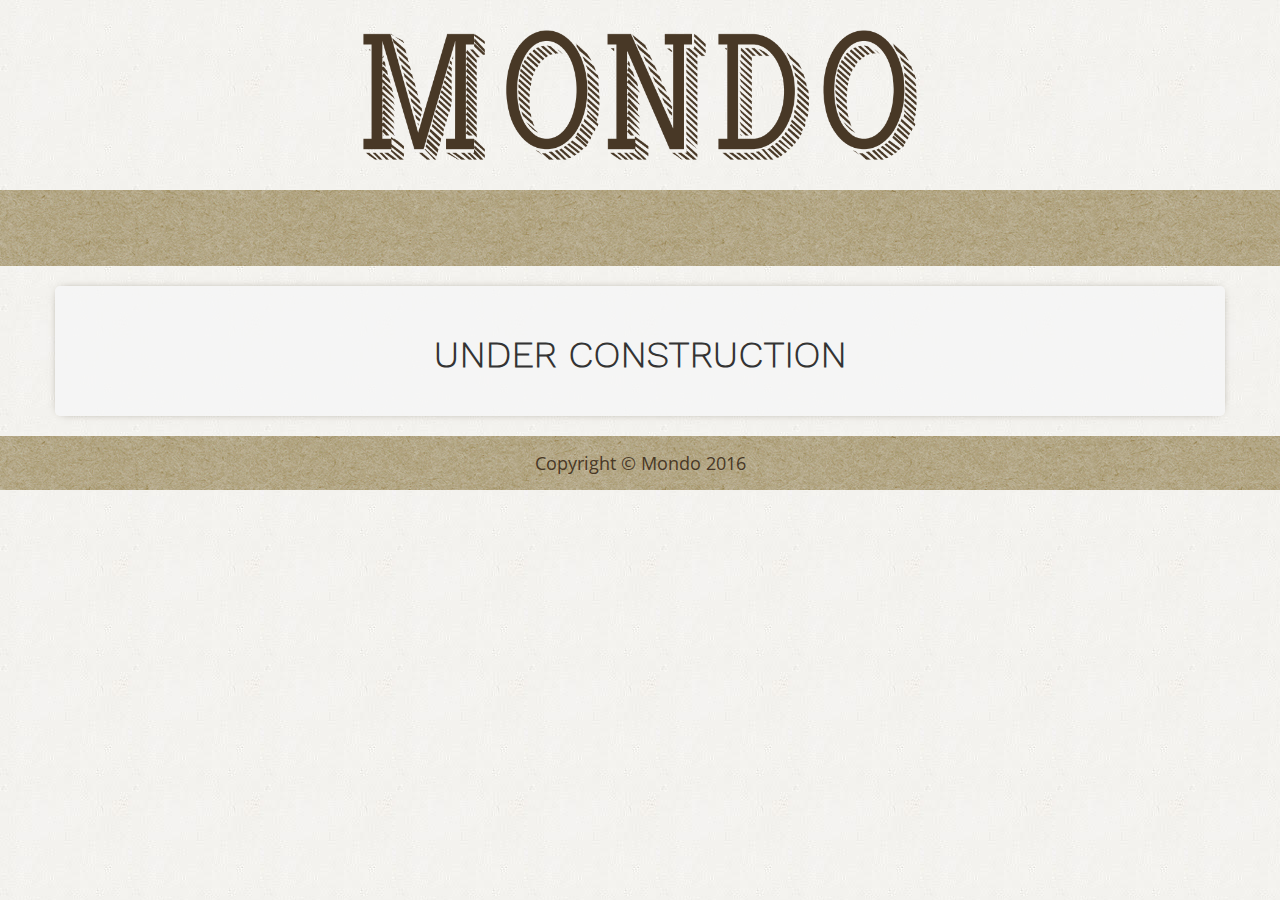
<file: underconstruction.html>
<!DOCTYPE html>
<html lang="en">

<head>

    <meta charset="utf-8">
    <meta http-equiv="X-UA-Compatible" content="IE=edge">
    <meta name="viewport" content="width=device-width, initial-scale=1">
    <meta name="description" content="">
    <meta name="author" content="">

    <title>MONDO</title>

    <!-- Bootstrap Core CSS -->
    <link href="css/bootstrap.min.css" rel="stylesheet">

    <!-- Custom CSS -->
    <link href="css/business-casual.css" rel="stylesheet">

    <!-- Fonts -->
    <link href="http://fonts.googleapis.com/css?family=Open+Sans:300italic,400italic,600italic,700italic,800italic,400,300,600,700,800" rel="stylesheet" type="text/css">

	<link rel="icon" href="img/favicon.png">
	
    <!-- HTML5 Shim and Respond.js IE8 support of HTML5 elements and media queries -->
    <!-- WARNING: Respond.js doesn't work if you view the page via file:// -->
    <!--[if lt IE 9]>
        <script src="https://oss.maxcdn.com/libs/html5shiv/3.7.0/html5shiv.js"></script>
        <script src="https://oss.maxcdn.com/libs/respond.js/1.4.2/respond.min.js"></script>
    <![endif]-->

</head>

<body>

    <a href="/" class="brand"><img src="img/mondo-logo.png" /></a>
    <!--<div class="address-bar">3481 Melrose Place | Beverly Hills, CA 90210 | 123.456.7890</div>-->

    <!-- Navigation -->
    <nav class="navbar navbar-default" role="navigation">
        <div class="container">
            <!-- Brand and toggle get grouped for better mobile display -->
            <div class="navbar-header">
                <button type="button" class="navbar-toggle" data-toggle="collapse" data-target="#bs-example-navbar-collapse-1">
                    <span class="sr-only">Toggle navigation</span>
                    <span class="icon-bar"></span>
                    <span class="icon-bar"></span>
                    <span class="icon-bar"></span>
                </button>
                <!-- navbar-brand is hidden on larger screens, but visible when the menu is collapsed -->
                <a class="navbar-brand" href="/"><img src="img/mondo-logo.png" /></a>
            </div>
            <!-- Collect the nav links, forms, and other content for toggling -->
            <div class="collapse navbar-collapse" id="bs-example-navbar-collapse-1">
                <ul class="nav navbar-nav">
                    <li>
                        <a href="underconstruction.html"> </a>
                    </li>
                </ul>
            </div>
            <!-- /.navbar-collapse -->
        </div>
        <!-- /.container -->
    </nav>

    <div class="container">

        <div class="row">
            <div class="box">
                <div class="col-lg-12 text-center">
                    <h1>Under Construction</h1>
                </div>
            </div>
        </div>
    </div>

    <footer>
        <div class="container">
            <div class="row">
                <div class="col-lg-12 text-center">
                    <p>Copyright &copy; Mondo 2016</p>
                </div>
            </div>
        </div>
    </footer>

    <!-- jQuery -->
    <script src="js/jquery.js"></script>

    <!-- Bootstrap Core JavaScript -->
    <script src="js/bootstrap.min.js"></script>

</body>

</html>
</file>
<file: css/business-casual.css>
/*!
 * Start Bootstrap - Business Casual Bootstrap Theme (http://startbootstrap.com)
 * Code licensed under the Apache License v2.0.
 * For details, see http://www.apache.org/licenses/LICENSE-2.0.
 */

 @font-face {
	font-family: WorkSans-Thin;
	src: url(../fonts/WorkSans-Thin.otf);
 }
 
body {
    font-family: "Open Sans","Helvetica Neue",Helvetica,Arial,sans-serif;
    background: #fbfbfb url('../img/paper-bg.jpg');
}

h1,
h2,
h3,
h4,
h5,
h6 {
    text-transform: uppercase;
    font-family: WorkSans-Thin,"Helvetica Neue",Helvetica,Arial,sans-serif;
    font-weight: 700;
    letter-spacing: 1px;
}

p {
    font-size: 1.25em;
    line-height: 1.6;
    color: #000;
}

hr {
    max-width: 400px;
    border-color: #999999;
    margin-top: 20px;
    margin-bottom: 30px;
}

.brand,
.address-bar {
    display: none;
}

.navbar-brand {
    text-transform: uppercase;
    font-weight: 900;
    letter-spacing: 2px;
	padding: 5px;
}

.navbar-brand img {
	height: 40px;
}

.navbar-nav {
    text-transform: uppercase;
    font-weight: 400;
    letter-spacing: 3px;
    text-align: center;
}

.navbar-header {
	background: rgba(245,245,245,0.9) url('../img/brown-bg.png');
}

.nav>li {
    display: inline-block;
}

.img-full {
    min-width: 100%;
}

.brand-before,
.brand-name {
    text-transform: capitalize;
}

.brand-before {
    margin: 15px 0;
}

.brand-name {
    margin: 0;
    font-size: 4em;
}

.tagline-divider {
    margin: 15px auto 3px;
    max-width: 250px;
    border-color: #999999;
}

.box {
    margin-bottom: 20px;
    padding: 30px 15px;
    background: #fefefe;
    background: rgba(245,245,245,0.9);
	border-radius: 5px;
	box-shadow: 0 0 10px -6px #3f2e1b;
	
}

.intro-text {
    text-transform: uppercase;
    font-size: 1.65em;
    font-weight: 400;
    letter-spacing: 1px;
    margin-top: -10px;
}

.img-border {
    float: none;
    margin: 0 auto 0;
    border: #999999 solid 1px;
}

.img-left {
    float: none;
    margin: 0 auto 0;
}

footer {
    background: #fff;
    background: rgba(245,245,245,0.9) url('../img/brown-bg.png');
}

footer p {
    margin: 13px 0;
    padding: 0;
    color: #483826;
}

@media screen and (min-width:768px) {
    .brand {
        display: inherit;
        margin: 0;
        padding: 30px 0 30px;
        text-align: center;
        text-shadow: 1px 1px 2px rgba(0,0,0,0.5);
        font-family: WorkSans-Thin,"Helvetica Neue",Helvetica,Arial,sans-serif;
        font-size: 5em;
        font-weight: 700;
        line-height: normal;
        color: #fff;
    }
	
	.brand img {
		height: 130px;
	}

    .top-divider {
        margin-top: 0;
    }

    .img-left {
        float: left;
        margin-right: 25px;
    }

    .address-bar {
        display: inherit;
        margin: 0;
        padding: 0 0 40px;
        text-align: center;
        text-shadow: 1px 1px 2px rgba(0,0,0,0.5);
        text-transform: uppercase;
        font-size: 1.25em;
        font-weight: 400;
        letter-spacing: 3px;
        color: #fff;
    }

    .navbar {
        border-radius: 0;
    }

    .navbar-header {
        display: none;
    }

    .navbar {
        min-height: 0;
    }

    .navbar-default {
        border: none;
        background: rgba(245,245,245,0.9) url('../img/brown-bg.png');
    }

    .navbar-default .navbar-nav>li>a {
        color: #483826;
    }

    .navbar-default .navbar-nav>li>a:hover {
        color: #dddddd;
    }

    .nav>li>a {
        padding: 35px 30px;
    }

    .navbar-nav>li>a {
        line-height: normal;
    }

    .navbar-nav {
        display: table;
        float: none;
        margin: 0 auto;
        table-layout: fixed;
        font-size: 1.25em;
    }

    .navbar-nav>li {
        float:none;
    }
}

@media screen and (min-width:1200px) {
    .box:after {
        content: '';
        display: table;
        clear: both;
    }
}

hr:first-child {
    margin-top: 10px;
}
</file>
